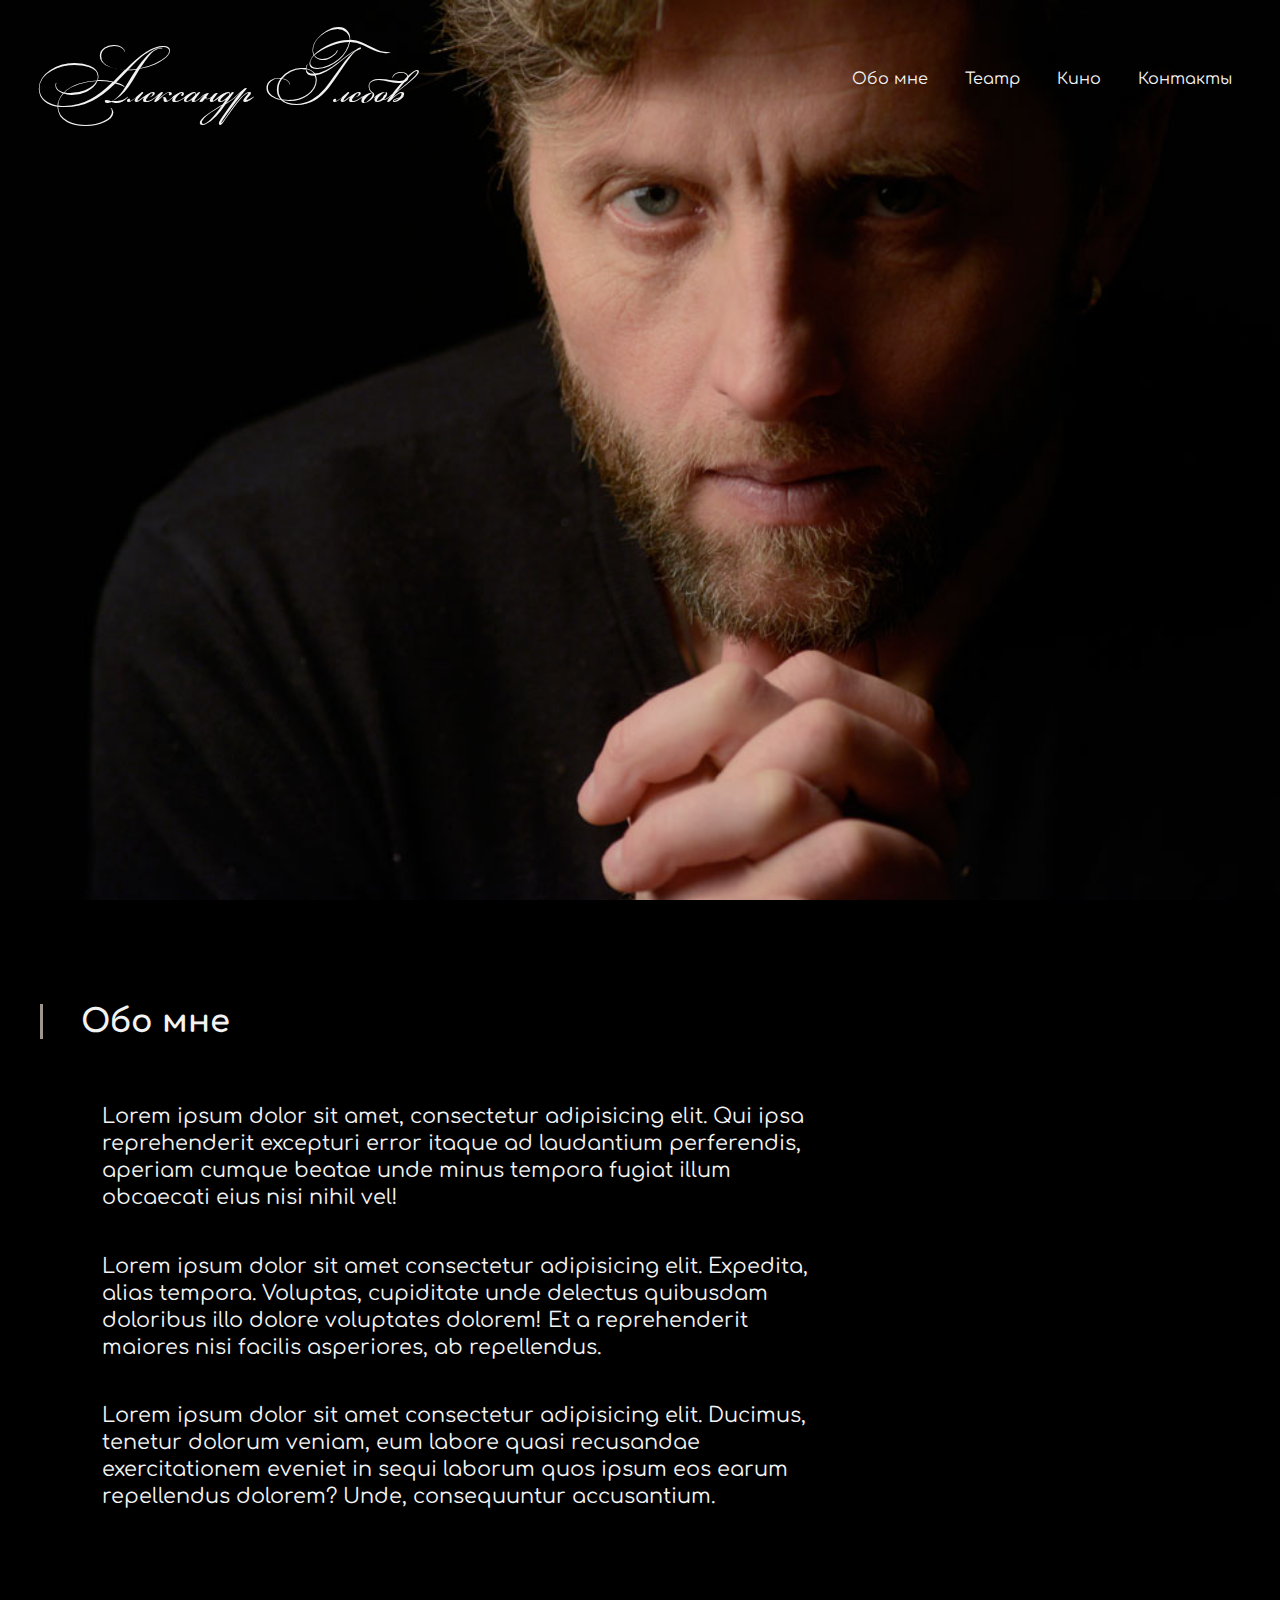
<file: index.html>
<!DOCTYPE html>
<html lang="en">
<head>
  <meta charset="UTF-8">
  <meta http-equiv="X-UA-Compatible" content="IE=edge">
  <meta name="viewport" content="width=device-width, initial-scale=1.0">
  <title>Александр Глебов</title>
  <link rel="stylesheet" href="style.css">
  <link rel="stylesheet" href="/fonts/EkaterinaVelikayaOne/stylesheet.css">
  <link rel="stylesheet" href="/fonts/BickhamScriptTwo/stylesheet.css">
  <link crossorigin="anonymous" href="https://use.fontawesome.com/releases/v6.2.8/css/all.css" integrity="sha384-oS3vJWv+0UjzBfQzYUhtDYW+Pj2yciDJxpsK1OYPAYjqT085Qq/1cq5FLXAZQ7Ay' rel='stylesheet"/>
</head>
<body>
  <header>
    <nav>
      <a href="index.html" class="brand">Александр Глебов</a>
      <ul class="menu">
        <li><a href="#">Обо мне</a></li>
        <li><a href="#">Театр</a></li>
        <li><a href="#">Кино</a></li>
        <li><a href="#">Контакты</a></li>
      </ul>
      <div class="menu-btn">
        <i class="fas fa-bars"></i>
      </div>
    </nav>
    <div class="header-body">
      <div>
        <!--<h1>Александр Глебов</h1>
        <p>Актёр театра и кино</p>--->
      </div>
    </div>
  </header>
  <section class="about">
    <div class="heading">
      <h2>Обо мне</h2>
      <p>Lorem ipsum dolor sit amet, consectetur adipisicing elit. Qui ipsa reprehenderit excepturi error itaque ad laudantium perferendis, aperiam cumque beatae unde minus tempora fugiat illum obcaecati eius nisi nihil vel!</p>
      <p>Lorem ipsum dolor sit amet consectetur adipisicing elit. Expedita, alias tempora. Voluptas, cupiditate unde delectus quibusdam doloribus illo dolore voluptates dolorem! Et a reprehenderit maiores nisi facilis asperiores, ab repellendus.</p>
      <p>Lorem ipsum dolor sit amet consectetur adipisicing elit. Ducimus, tenetur dolorum veniam, eum labore quasi recusandae exercitationem eveniet in sequi laborum quos ipsum eos earum repellendus dolorem? Unde, consequuntur accusantium.</p>
    </div>
  </section>
  <section class="theatre">
    <div class="heading">
      <h2>Театр</h2>
    </div>
  </section>
  <section class="cinema">
    <div class="heading">
      <h2>Кино</h2>
    </div>
  </section>
  <footer class="contacts">

  </footer>
</body>
</html>
</file>
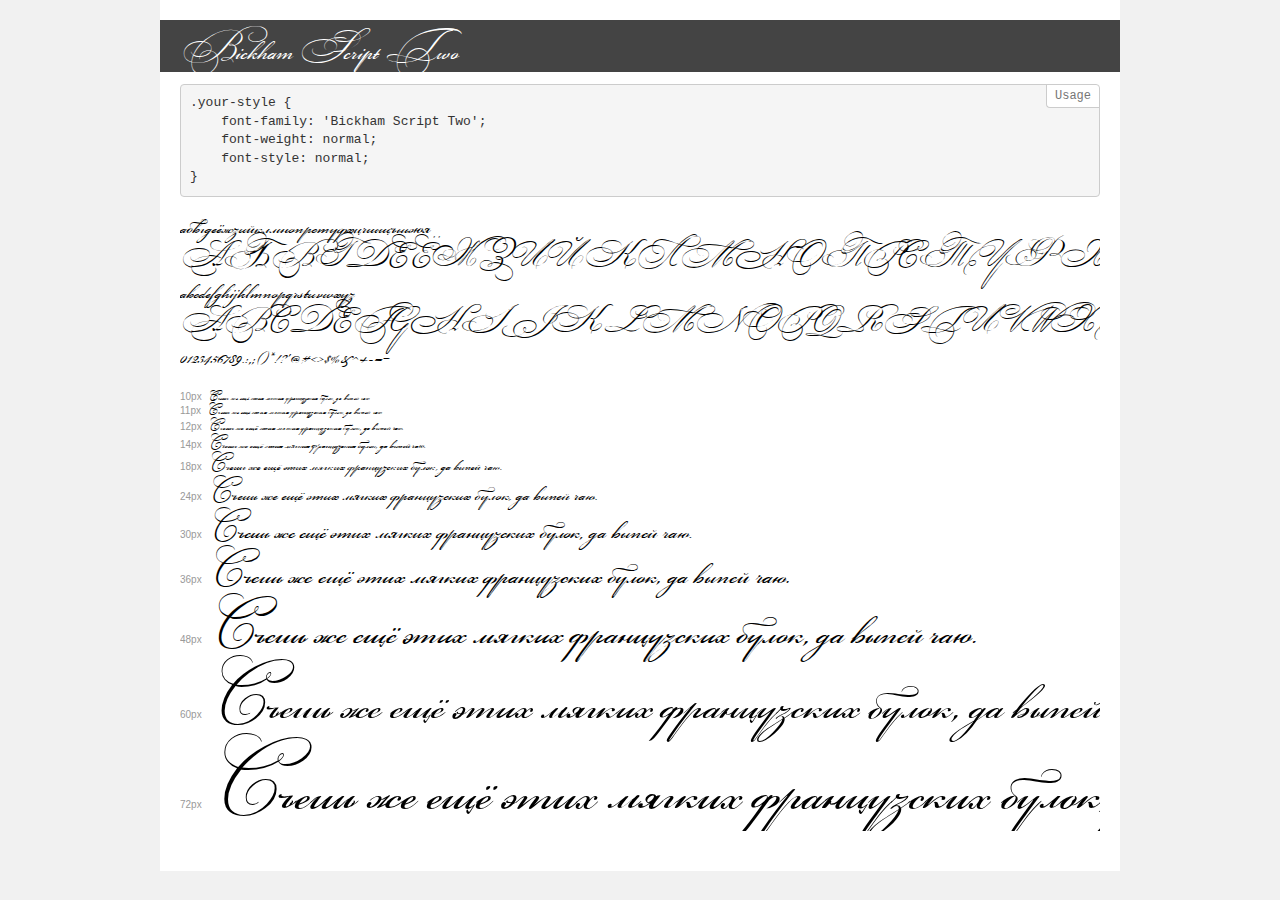
<file: fonts/BickhamScriptTwo/demo.html>
<!DOCTYPE html>
<html>
<head>
	<meta charset="utf-8">
	<meta http-equiv="X-UA-Compatible" content="IE=edge">
	<meta name="viewport" content="width=device-width, initial-scale=1">
	<meta name="robots" content="noindex, noarchive">
	<title>Transfonter demo</title>
	<link href="stylesheet.css" rel="stylesheet">
	<style>
		/*
		http://meyerweb.com/eric/tools/css/reset/
		v2.0 | 20110126
		License: none (public domain)
		*/
		html, body, div, span, applet, object, iframe,
		h1, h2, h3, h4, h5, h6, p, blockquote, pre,
		a, abbr, acronym, address, big, cite, code,
		del, dfn, em, img, ins, kbd, q, s, samp,
		small, strike, strong, sub, sup, tt, var,
		b, u, i, center,
		dl, dt, dd, ol, ul, li,
		fieldset, form, label, legend,
		table, caption, tbody, tfoot, thead, tr, th, td,
		article, aside, canvas, details, embed,
		figure, figcaption, footer, header, hgroup,
		menu, nav, output, ruby, section, summary,
		time, mark, audio, video {
			margin: 0;
			padding: 0;
			border: 0;
			font-size: 100%;
			font: inherit;
			vertical-align: baseline;
		}
		/* HTML5 display-role reset for older browsers */
		article, aside, details, figcaption, figure,
		footer, header, hgroup, menu, nav, section {
			display: block;
		}
		body {
			line-height: 1;
		}
		ol, ul {
			list-style: none;
		}
		blockquote, q {
			quotes: none;
		}
		blockquote:before, blockquote:after,
		q:before, q:after {
			content: '';
			content: none;
		}
		table {
			border-collapse: collapse;
			border-spacing: 0;
		}
		/* common styles */
		body {
			background: #f1f1f1;
			color: #000;
		}
		.page {
			background: #fff;
			width: 920px;
			margin: 0 auto;
			padding: 20px 20px 0 20px;
			overflow: hidden;
		}
		.font-container {
			overflow-x: auto;
			overflow-y: hidden;
			margin-bottom: 40px;
			line-height: 1.3;
			white-space: nowrap;
			padding-bottom: 5px;
		}
		h1 {
			position: relative;
			background: #444;
			font-size: 32px;
			color: #fff;
			padding: 10px 20px;
			margin: 0 -20px 12px -20px;
		}
		.letters {
			font-size: 25px;
			margin-bottom: 20px;
		}
		.s10:before {
			content: '10px';
		}
		.s11:before {
			content: '11px';
		}
		.s12:before {
			content: '12px';
		}
		.s14:before {
			content: '14px';
		}
		.s18:before {
			content: '18px';
		}
		.s24:before {
			content: '24px';
		}
		.s30:before {
			content: '30px';
		}
		.s36:before {
			content: '36px';
		}
		.s48:before {
			content: '48px';
		}
		.s60:before {
			content: '60px';
		}
		.s72:before {
			content: '72px';
		}
		.s10:before, .s11:before, .s12:before, .s14:before,
		.s18:before, .s24:before, .s30:before, .s36:before,
		.s48:before, .s60:before, .s72:before {
			font-family: Arial, sans-serif;
			font-size: 10px;
			font-weight: normal;
			font-style: normal;
			color: #999;
			padding-right: 6px;
		}
		pre {
			display: block;
			position: relative;
			padding: 9px;
			margin: 0 0 10px;
			font-family: Monaco, Menlo, Consolas, "Courier New", monospace !important;
			font-size: 13px;
			line-height: 1.428571429;
			color: #333;
			font-weight: normal !important;
			font-style: normal !important;
			background-color: #f5f5f5;
			border: 1px solid #ccc;
			overflow-x: auto;
			border-radius: 4px;
		}
		pre:after {
			display: block;
			position: absolute;
			right: 0;
			top: 0;
			content: 'Usage';
			line-height: 1;
			padding: 5px 8px;
			font-size: 12px;
			color: #767676;
			background-color: #fff;
			border: 1px solid #ccc;
			border-right: none;
			border-top: none;
			border-radius: 0 4px 0 4px;
			z-index: 10;
		}
		/* responsive */
		@media (max-width: 959px) {
			.page {
				width: auto;
				margin: 0;
			}
		}
	</style>
</head>
<body>
<div class="page">
	<div class="demo" style="font-family: 'Bickham Script Two'; font-weight: normal; font-style: normal;">
		<h1>Bickham Script Two</h1>
		<pre>.your-style {
    font-family: 'Bickham Script Two';
    font-weight: normal;
    font-style: normal;
}</pre>
		<div class="font-container">
			<p class="letters">
				абвгдеёжзийклмнопрстуфхцчшщъыьэюя <br />
				АБВГДЕЁЖЗИЙКЛМНОПРСТУФХЦЧШЩЪЫЬЭЮЯ <br />
				abcdefghijklmnopqrstuvwxyz <br />
				ABCDEFGHIJKLMNOPQRSTUVWXYZ <br />				0123456789.:,;()*!?'@#<>$%&^+-=~
			</p>
			<p class="s10" style="font-size: 10px;">Съешь же ещё этих мягких французских булок, да выпей чаю.</p>
			<p class="s11" style="font-size: 11px;">Съешь же ещё этих мягких французских булок, да выпей чаю.</p>
			<p class="s12" style="font-size: 12px;">Съешь же ещё этих мягких французских булок, да выпей чаю.</p>
			<p class="s14" style="font-size: 14px;">Съешь же ещё этих мягких французских булок, да выпей чаю.</p>
			<p class="s18" style="font-size: 18px;">Съешь же ещё этих мягких французских булок, да выпей чаю.</p>
			<p class="s24" style="font-size: 24px;">Съешь же ещё этих мягких французских булок, да выпей чаю.</p>
			<p class="s30" style="font-size: 30px;">Съешь же ещё этих мягких французских булок, да выпей чаю.</p>
			<p class="s36" style="font-size: 36px;">Съешь же ещё этих мягких французских булок, да выпей чаю.</p>
			<p class="s48" style="font-size: 48px;">Съешь же ещё этих мягких французских булок, да выпей чаю.</p>
			<p class="s60" style="font-size: 60px;">Съешь же ещё этих мягких французских булок, да выпей чаю.</p>
			<p class="s72" style="font-size: 72px;">Съешь же ещё этих мягких французских булок, да выпей чаю.</p>
		</div>
	</div>
</div>
</body>
</html>
</file>
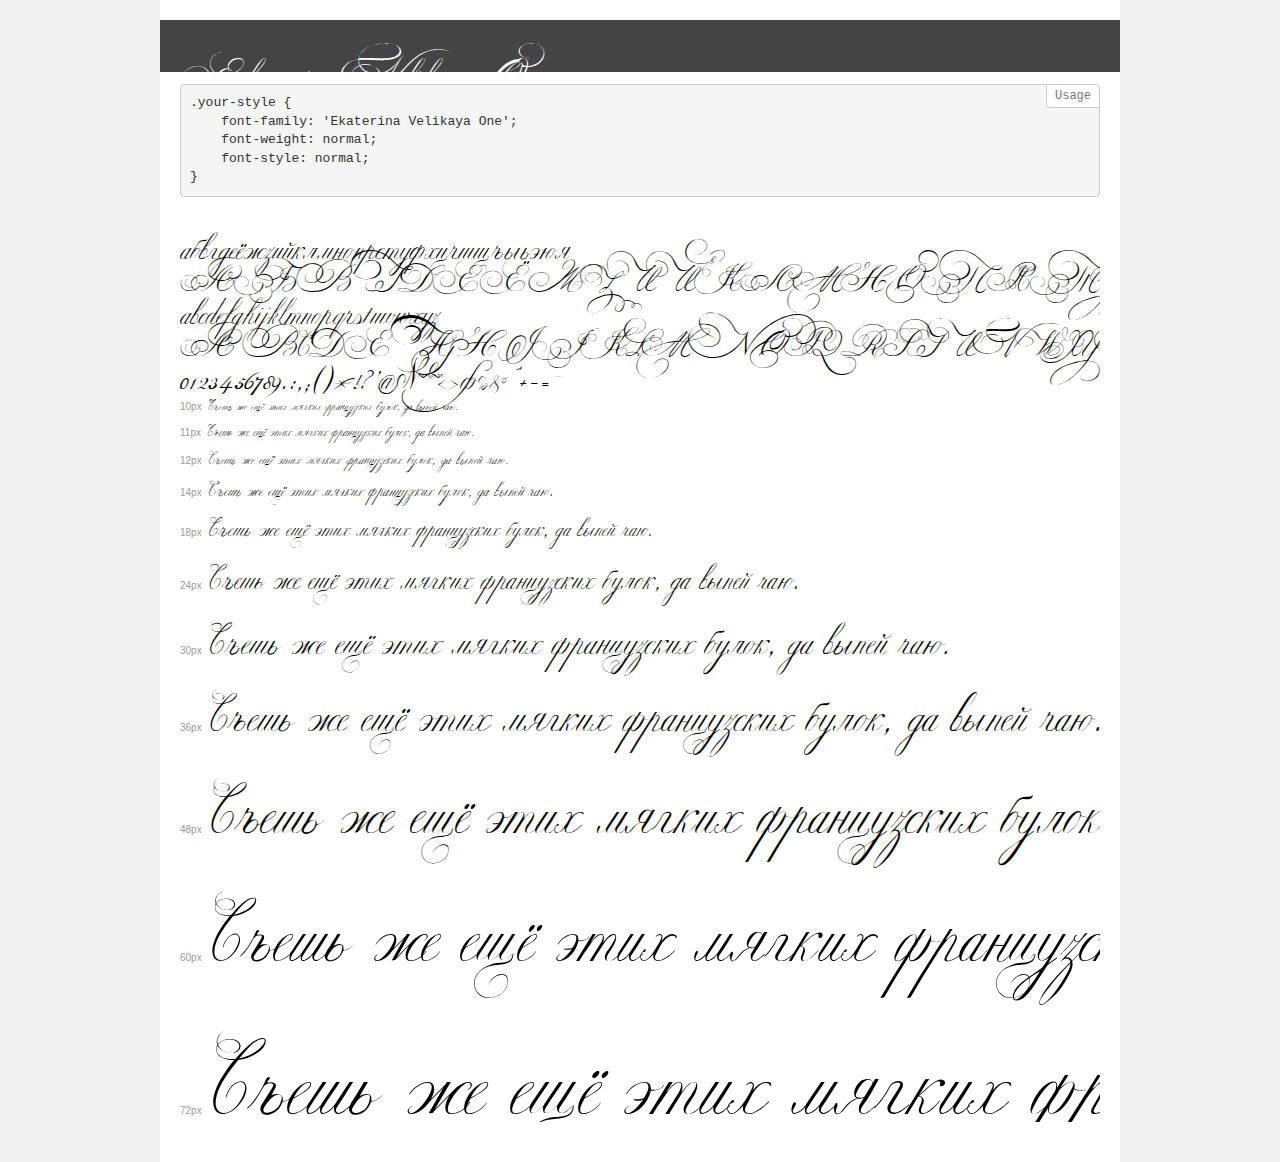
<file: fonts/EkaterinaVelikayaOne/demo.html>
<!DOCTYPE html>
<html>
<head>
	<meta charset="utf-8">
	<meta http-equiv="X-UA-Compatible" content="IE=edge">
	<meta name="viewport" content="width=device-width, initial-scale=1">
	<meta name="robots" content="noindex, noarchive">
	<title>Transfonter demo</title>
	<link href="stylesheet.css" rel="stylesheet">
	<style>
		/*
		http://meyerweb.com/eric/tools/css/reset/
		v2.0 | 20110126
		License: none (public domain)
		*/
		html, body, div, span, applet, object, iframe,
		h1, h2, h3, h4, h5, h6, p, blockquote, pre,
		a, abbr, acronym, address, big, cite, code,
		del, dfn, em, img, ins, kbd, q, s, samp,
		small, strike, strong, sub, sup, tt, var,
		b, u, i, center,
		dl, dt, dd, ol, ul, li,
		fieldset, form, label, legend,
		table, caption, tbody, tfoot, thead, tr, th, td,
		article, aside, canvas, details, embed,
		figure, figcaption, footer, header, hgroup,
		menu, nav, output, ruby, section, summary,
		time, mark, audio, video {
			margin: 0;
			padding: 0;
			border: 0;
			font-size: 100%;
			font: inherit;
			vertical-align: baseline;
		}
		/* HTML5 display-role reset for older browsers */
		article, aside, details, figcaption, figure,
		footer, header, hgroup, menu, nav, section {
			display: block;
		}
		body {
			line-height: 1;
		}
		ol, ul {
			list-style: none;
		}
		blockquote, q {
			quotes: none;
		}
		blockquote:before, blockquote:after,
		q:before, q:after {
			content: '';
			content: none;
		}
		table {
			border-collapse: collapse;
			border-spacing: 0;
		}
		/* common styles */
		body {
			background: #f1f1f1;
			color: #000;
		}
		.page {
			background: #fff;
			width: 920px;
			margin: 0 auto;
			padding: 20px 20px 0 20px;
			overflow: hidden;
		}
		.font-container {
			overflow-x: auto;
			overflow-y: hidden;
			margin-bottom: 40px;
			line-height: 1.3;
			white-space: nowrap;
			padding-bottom: 5px;
		}
		h1 {
			position: relative;
			background: #444;
			font-size: 32px;
			color: #fff;
			padding: 10px 20px;
			margin: 0 -20px 12px -20px;
		}
		.letters {
			font-size: 25px;
			margin-bottom: 20px;
		}
		.s10:before {
			content: '10px';
		}
		.s11:before {
			content: '11px';
		}
		.s12:before {
			content: '12px';
		}
		.s14:before {
			content: '14px';
		}
		.s18:before {
			content: '18px';
		}
		.s24:before {
			content: '24px';
		}
		.s30:before {
			content: '30px';
		}
		.s36:before {
			content: '36px';
		}
		.s48:before {
			content: '48px';
		}
		.s60:before {
			content: '60px';
		}
		.s72:before {
			content: '72px';
		}
		.s10:before, .s11:before, .s12:before, .s14:before,
		.s18:before, .s24:before, .s30:before, .s36:before,
		.s48:before, .s60:before, .s72:before {
			font-family: Arial, sans-serif;
			font-size: 10px;
			font-weight: normal;
			font-style: normal;
			color: #999;
			padding-right: 6px;
		}
		pre {
			display: block;
			position: relative;
			padding: 9px;
			margin: 0 0 10px;
			font-family: Monaco, Menlo, Consolas, "Courier New", monospace !important;
			font-size: 13px;
			line-height: 1.428571429;
			color: #333;
			font-weight: normal !important;
			font-style: normal !important;
			background-color: #f5f5f5;
			border: 1px solid #ccc;
			overflow-x: auto;
			border-radius: 4px;
		}
		pre:after {
			display: block;
			position: absolute;
			right: 0;
			top: 0;
			content: 'Usage';
			line-height: 1;
			padding: 5px 8px;
			font-size: 12px;
			color: #767676;
			background-color: #fff;
			border: 1px solid #ccc;
			border-right: none;
			border-top: none;
			border-radius: 0 4px 0 4px;
			z-index: 10;
		}
		/* responsive */
		@media (max-width: 959px) {
			.page {
				width: auto;
				margin: 0;
			}
		}
	</style>
</head>
<body>
<div class="page">
	<div class="demo" style="font-family: 'Ekaterina Velikaya One'; font-weight: normal; font-style: normal;">
		<h1>Ekaterina Velikaya One</h1>
		<pre>.your-style {
    font-family: 'Ekaterina Velikaya One';
    font-weight: normal;
    font-style: normal;
}</pre>
		<div class="font-container">
			<p class="letters">
				абвгдеёжзийклмнопрстуфхцчшщъыьэюя <br />
				АБВГДЕЁЖЗИЙКЛМНОПРСТУФХЦЧШЩЪЫЬЭЮЯ <br />
				abcdefghijklmnopqrstuvwxyz <br />
				ABCDEFGHIJKLMNOPQRSTUVWXYZ <br />				0123456789.:,;()*!?'@#<>$%&^+-=~
			</p>
			<p class="s10" style="font-size: 10px;">Съешь же ещё этих мягких французских булок, да выпей чаю.</p>
			<p class="s11" style="font-size: 11px;">Съешь же ещё этих мягких французских булок, да выпей чаю.</p>
			<p class="s12" style="font-size: 12px;">Съешь же ещё этих мягких французских булок, да выпей чаю.</p>
			<p class="s14" style="font-size: 14px;">Съешь же ещё этих мягких французских булок, да выпей чаю.</p>
			<p class="s18" style="font-size: 18px;">Съешь же ещё этих мягких французских булок, да выпей чаю.</p>
			<p class="s24" style="font-size: 24px;">Съешь же ещё этих мягких французских булок, да выпей чаю.</p>
			<p class="s30" style="font-size: 30px;">Съешь же ещё этих мягких французских булок, да выпей чаю.</p>
			<p class="s36" style="font-size: 36px;">Съешь же ещё этих мягких французских булок, да выпей чаю.</p>
			<p class="s48" style="font-size: 48px;">Съешь же ещё этих мягких французских булок, да выпей чаю.</p>
			<p class="s60" style="font-size: 60px;">Съешь же ещё этих мягких французских булок, да выпей чаю.</p>
			<p class="s72" style="font-size: 72px;">Съешь же ещё этих мягких французских булок, да выпей чаю.</p>
		</div>
	</div>
</div>
</body>
</html>
</file>
<file: style.css>
@import url('https://fonts.googleapis.com/css2?family=Comfortaa:wght@300;400;600;700&display=swap');

body {
  margin: 0;
  font-family: 'Comfortaa', sans-serif;
  color: #f3f3f3;
  background-color: black;
}

* {
  box-sizing: border-box;
  margin: 0;
  padding: 0;
}

p {
  font-size: 1.3em;
  max-width: 35em;
  line-height: 27px;
}

h1, h2 {
  font-weight: 700;
}

h1 {
  margin:0;
  font-family: 'Bickham Script Two';
  font-size: 4em;
  /*color: #9e958c;*/
}

.about h2, .theatre h2, .cinema h2 {
  font-size: 2em;
  padding-left: 1.2em;
  border-left: 0.1em #9e958c solid; 
}

ul, li {
  list-style: none;
}

a {
  text-decoration: none;
  color: #f3f3f3;
}

section {
  padding: 2.5em;
  height: 100vh;
}

nav {
  display: flex;
  justify-content: space-between;
  align-items: center;
  padding: 2em;
  position: relative;
}

header {
  height: 100vh;
  min-height: 30em;
  background: url(/img/background/01.jpg) no-repeat center;
  background-size: cover;
  display: flex;
  flex-direction: column;
}

.menu-btn {
  display: none;
}

.brand {
  font-size: 3.5em;
  font-family: 'Bickham Script Two';
}

nav li {
  display: inline-block;
  margin: 0 1em;
  text-align: center;
}

nav a {
  color: #f3f3f3;
}

nav a:hover {
  color: #9e958c;
}

.header-body {
  padding: 3em;
  height: 100%;
  width: 100%;
  display: flex;
  align-items: flex-end;
}

.header-body p {
  max-width: 25em;
}

.header-body a {
  display: flex;
  justify-content: center;
  font-size: 1em;
}

.header-body a:hover {
  color: #9e958c;
}

.heading h2 {
  margin-top: 2em ;
  margin-bottom: 2em;
}

.heading p {
  margin-left: 3em;
  margin-bottom: 2em;
  display: inline-block;
}
</file>
<file: fonts/EkaterinaVelikayaOne/stylesheet.css>
/* This stylesheet generated by Transfonter (https://transfonter.org) on July 1, 2017 2:45 PM */

@font-face {
	font-family: 'Ekaterina Velikaya One';
	src: url('EkaterinaVelikayaOne.eot');
	src: local('Ekaterina Velikaya One'), local('EkaterinaVelikayaOne'),
		url('EkaterinaVelikayaOne.eot?#iefix') format('embedded-opentype'),
		url('EkaterinaVelikayaOne.woff') format('woff');
	font-weight: normal;
	font-style: normal;
}
</file>
<file: fonts/BickhamScriptTwo/stylesheet.css>
/* This stylesheet generated by Transfonter (https://transfonter.org) on June 26, 2017 1:16 PM */

@font-face {
	font-family: 'Bickham Script Two';
	src: url('BickhamScriptTwo.eot');
	src: local('Bickham Script Two'), local('BickhamScriptTwo'),
		url('BickhamScriptTwo.eot?#iefix') format('embedded-opentype'),
		url('BickhamScriptTwo.woff') format('woff'),
		url('BickhamScriptTwo.ttf') format('truetype');
	font-weight: normal;
	font-style: normal;
}
</file>
